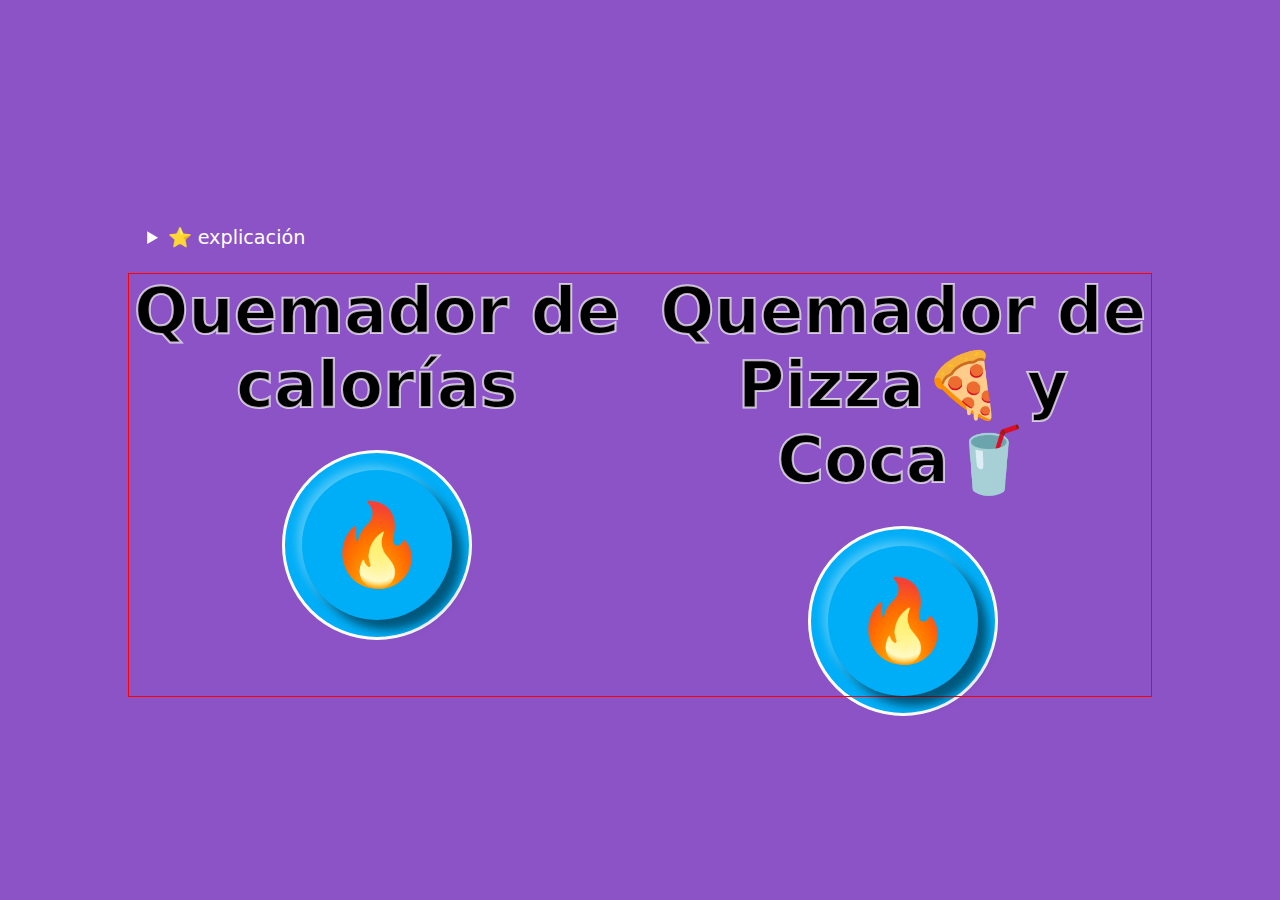
<file: quemador-calorias-reduxcustom/index.html>
<!DOCTYPE html>
<html lang="en">

<head>
  <meta charset="UTF-8">
  <meta name="viewport" content="width=device-width, initial-scale=1.0">
  <link rel="stylesheet" href="css/styles.css">
  <title>Quemador de Calorías</title>
</head>

<body>
  <main>
    <div class="wrapper">
      <details>
        <summary>
          ⭐️ explicación
        </summary>
        <p>El libro, Convert Anything to Calories, llegó a la conclusión de que, en promedio, una persona con un dedo
          indice
          de
          10.8 cm^3 y de 11.7 gramos necesitará muuuchos clicks para conservar la línea. Se requieren 16.7 micromoles de
          adenosín
          trifosfato (la molécula que transporta energía entre las células) para mover un gramo del cuerpo por un
          segundo,
          y
          como
          hay 7.3 calorías en un mol (la medida de cantidad de una sustancia) de adenosín trifosfato, en teoría, cada
          click
          del
          mouse debería quemar 1.42 calorías. Aunque el cálculo asume el movimiento de todo el músculo, por lo que la
          cantidad
          real puede variar un poco.</p>
        <p>Pero resulta que es sábado y tienes hambre. treinta minutos después te llega una pizza (1,835kCal) con una
          coca
          (97kCal), tendrías que hacer 1,360,563 clicks para quemar la cena. Y cómo es sábado seguramente involucrará
          unas cuantas
          bebidas alcohólicas: en un Gin & Tonic (120kCal) hay 84,507 clicks, y 131,690.14 por cada cerveza que
          consumas. En otras
          palabras, con 427 clicks en promedio por día, la computadora no es un buen ejercicio.
        </p>
      </details>
      <div class="grid-container">
        <div class="grid-item">
          <h1>Quemador de calorías</h1>
          <p class="result" id="result"></p>
          <button id="burn" class="burn">🔥</button>
        </div>
        <div class="grid-item">
          <h1>Quemador de Pizza🍕 y Coca🥤</h1>
          <p class="result" id="resultcontdown"></p>
          <button id="burncountdown" class="burn">🔥</button>
        </div>
      </div>
    </div>
  </main>

  <script>
    const createStore = (reducer, initialState) => {
      let state = initialState
      let updater = () => { }
      const getState = () => state

      const dispatch = (action) => {
        state = reducer(state, action)
        updater()
      }
      const subscribe = (listener) => {
        updater = listener
      }
      return {
        getState,
        dispatch,
        subscribe
      }
    }

    const reducer = (state, action) => {
     switch (action.type) {
      case 'BURN':
        return {
          ...state,
          calories: state.calories + action.payload,
        }
      case 'BURNCOUNTDOWN':
        return {
          ...state,
          caloriesCountDown: state.caloriesCountDown <= 0 ? 0 : state.caloriesCountDown - action.payload
        }
      default:
        return state
     }
    }

    const INITIAL_STATE ={
      calories: 0,
      caloriesCountDown: 1360563
    }
    const store = createStore(reducer, INITIAL_STATE)
    // store.dispatch()
    // store.getState()
    // store.subscribe()

    store.subscribe(()=>{
      //console.log(store.getState())
      window.result.textContent= `Haz quemado ${store.getState().calories.toFixed(2)} calorías`
      window.resultcontdown.textContent= `Te faltan ${store.getState().caloriesCountDown.toFixed(2)} calorías para no tener remordimiento `
    })

    const burn = () => {
      store.dispatch({
        type: 'BURN',
        payload: 1.42,
      })
    }

    const burnCountDown = () => {
      store.dispatch({
        type: 'BURNCOUNTDOWN',
        payload: 1.42,
      })
    }

    window.burn.addEventListener("click", burn)
    window.burncountdown.addEventListener("click", burnCountDown)

  </script>
</body>

</html>
</file>
<file: quemador-calorias-reduxcustom/css/styles.css>
body {
  margin: 0;
  font-family: system-ui, Helvetica, sans-serif;
  background-color: white;
  text-align: center;
  display: flex;
  align-items: center;
  justify-content: center;
  min-height: 100vh;
  background: #8c53c6;
}
.wrapper {
  max-width: 1024px;
  margin: auto;
}
h1 {
  font-size: 4em;
  margin: 0;
  /* line-height: 100px; */
  -webkit-text-stroke: 2px rgba(255,255,255,.7);
}
p {
  max-width: 32em;
  margin: 1em auto;
}
.burn {
  color: white;
  background: #00aef7;
  border: none;
  font-size: 5em;
  line-height: 0;
  border-radius: 50%;
  font-weight: bold;
  cursor: pointer;
  width: 150px;
  height: 150px;
  outline: 0;
  box-shadow: 10px 10px 10px 0 rgba(0,0,0,.5), -5px -5px 10px 0 rgba(255,255,255,.3);
  position: relative;
}
details {
  text-align: left;
  color: white;
  padding: 1em;
  cursor: pointer;
  line-height: 1.6;
  font-size: 1.2em;
}
.burn:before {
  border: 3px solid white;
  content: '';
  background-color: #00aef7;
  z-index: -1;
  position: absolute;
  left: -20px;
  top: -20px;
  bottom: -20px;
  right: -20px;
  border-radius: 50%;
}

.burn:active {
  box-shadow: inset 10px 10px 10px 0 rgba(0,0,0,.5), inset -10px -10px 10px 0 rgba(255,255,255,.3);
}

.result {
  font-size: 3em;
  color: white;
  text-shadow: 5px 2px 0 red;
}

.grid-container{
  border: solid 1px red;
  display: grid;
  grid-template-columns:repeat(2 , 1fr);
  justify-items: stretch;
  gap: 30px
  
}

@media (max-width: 1024px) {
  h1 { font-size: 2.5em; }
  .wrapper {
  max-width: 768px;
  margin: auto;
  }
  .result {
  font-size:2.5em;
  }
}

@media (max-width: 425px) {
  h1 { font-size: 1.5em; }
  .wrapper {
  max-width: 375px;
  margin: auto;
  }
  .grid-container{
    grid-template-columns: 1fr;
  }
  .result {
  font-size:1.5em;
  }
}
</file>
